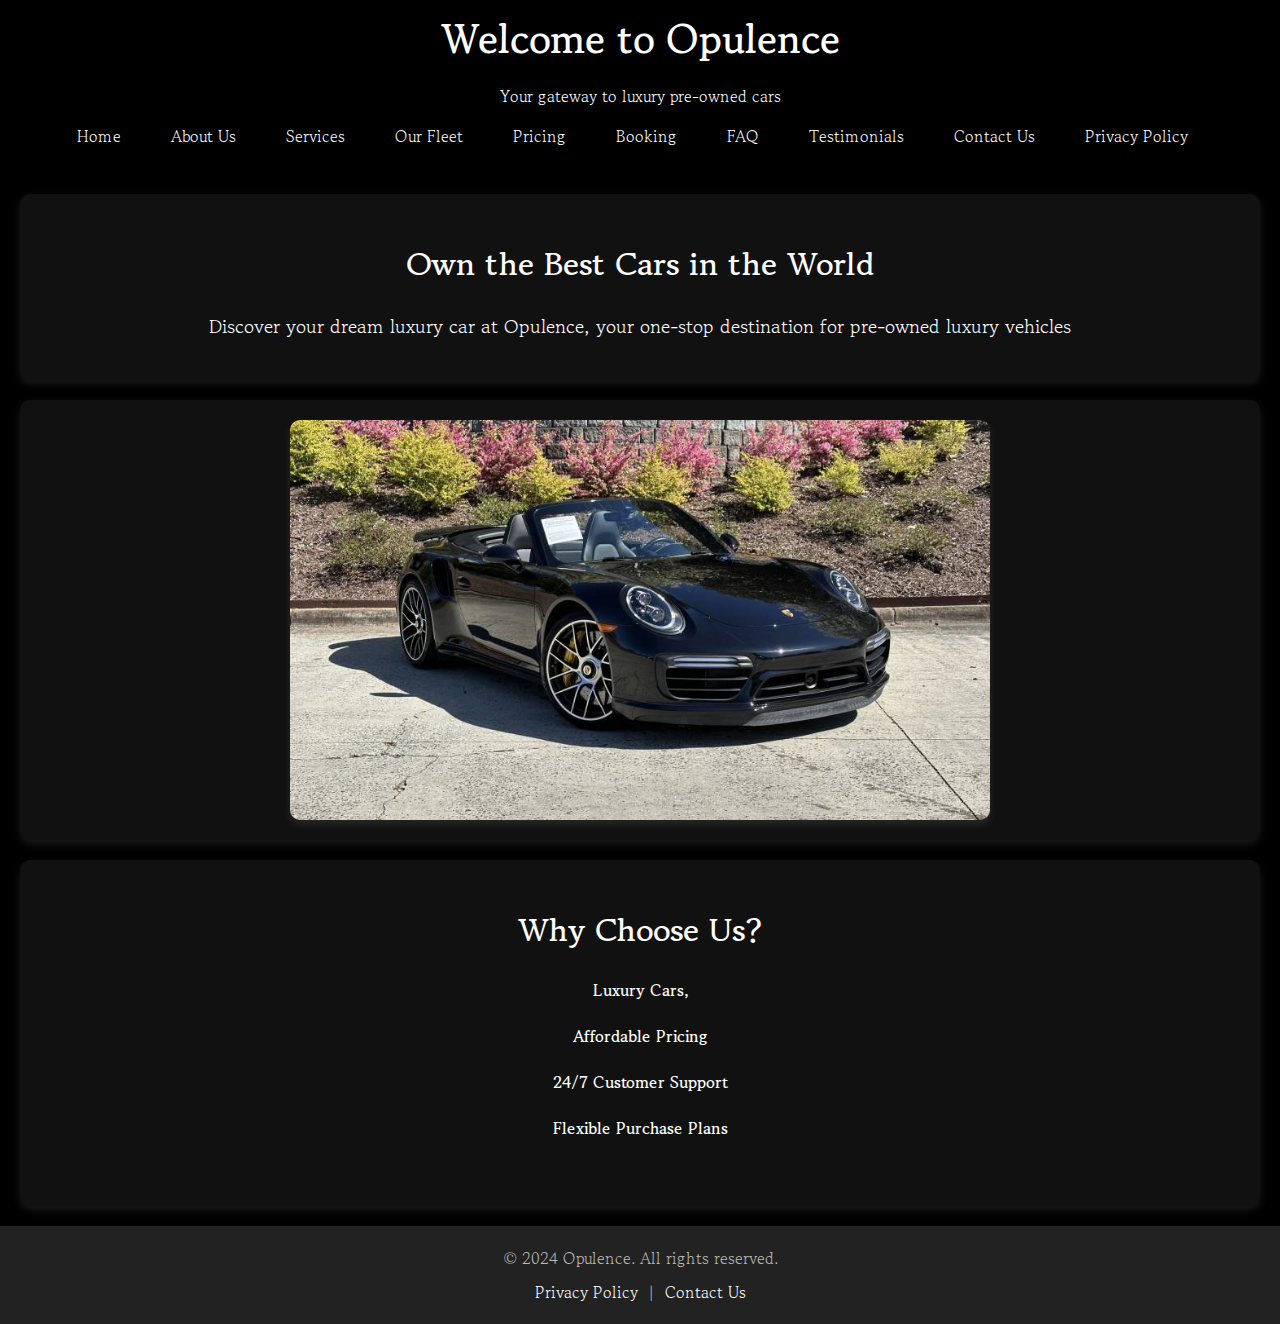
<file: index.html>
<!DOCTYPE html>
<html lang="en">
<head>
    <title>Opulence - Luxury Pre-owned Cars</title>
    <link rel="stylesheet" href="styles.css">
    <link rel="preconnect" href="https://fonts.googleapis.com">
    <link rel="preconnect" href="https://fonts.gstatic.com" crossorigin>
    <link href="https://fonts.googleapis.com/css2?family=Gowun+Batang:wght@400;700&display=swap" rel="stylesheet">
</head>
<body>
    <header>
        <h1>Welcome to Opulence</h1>
        <p>Your gateway to luxury pre-owned cars</p>
        <nav>
            <ul>
                <li><a href="index.html">Home</a></li>
                <li><a href="about.html">About Us</a></li>
                <li><a href="services.html">Services</a></li>
                <li><a href="fleet.html">Our Fleet</a></li>
                <li><a href="pricing.html">Pricing</a></li>
                <li><a href="booking.html">Booking</a></li>
                <li><a href="faq.html">FAQ</a></li>
                <li><a href="testimonials.html">Testimonials</a></li>
                <li><a href="contact.html">Contact Us</a></li>
                <li><a href="privacy.html">Privacy Policy</a></li>
            </ul>
        </nav>
    </header>

    <section>
        <h2>Own the Best Cars in the World</h2>
        <p>Discover your dream luxury car at Opulence, your one-stop destination for pre-owned luxury vehicles</p>
    </section>

    <section>
        <img src="porsche.jpeg" alt="Luxury Porsche Car" width="700" height="400">
    </section>
    
    <section>
        <h2>Why Choose Us?</h2>
    <center>
        <h5>
        <p>
            Luxury Cars,<br><br>
            Affordable Pricing<br><br>
            24/7 Customer Support<br><br>
            Flexible Purchase Plans<br><br>
        <p>
        </h5>
    </center>
    </section>

    <footer>
        <p>&copy; 2024 Opulence. All rights reserved.</p>
        <nav>
            <a href="privacy.html">Privacy Policy</a> |
            <a href="contact.html">Contact Us</a>
        </nav>
    </footer>
</body>
</html>
</file>
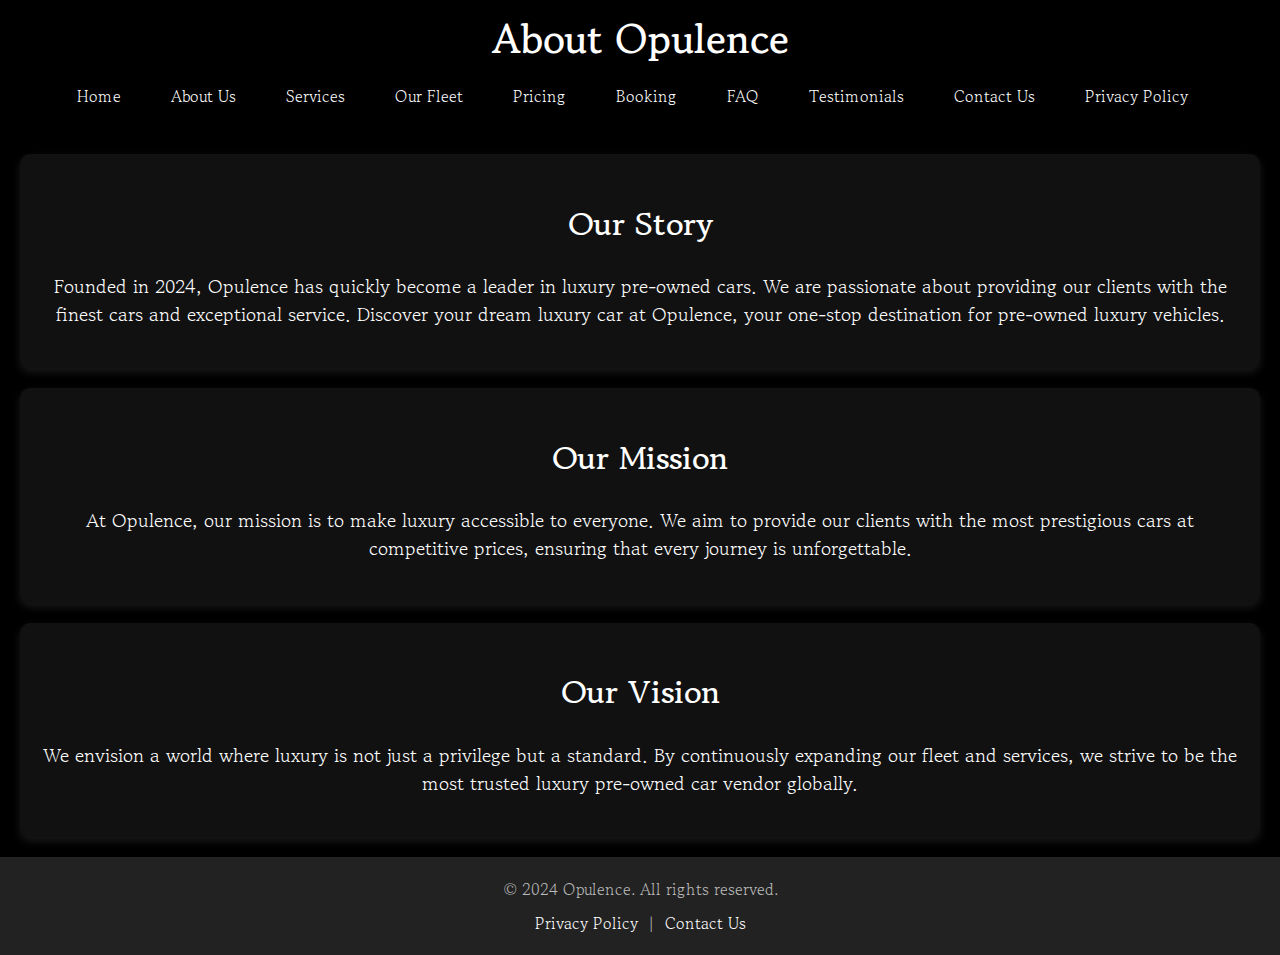
<file: about.html>
<!DOCTYPE html>
<html lang="en">
<head>
    <title>About Us - Opulence</title>
    <link rel="stylesheet" href="styles.css">
    <link rel="preconnect" href="https://fonts.googleapis.com">
    <link rel="preconnect" href="https://fonts.gstatic.com" crossorigin>
    <link href="https://fonts.googleapis.com/css2?family=Gowun+Batang:wght@400;700&display=swap" rel="stylesheet">
</head>
<body>
    <header>
        <h1>About Opulence</h1>
        <nav>
            <ul>
                <li><a href="index.html">Home</a></li>
                <li><a href="about.html">About Us</a></li>
                <li><a href="services.html">Services</a></li>
                <li><a href="fleet.html">Our Fleet</a></li>
                <li><a href="pricing.html">Pricing</a></li>
                <li><a href="booking.html">Booking</a></li>
                <li><a href="faq.html">FAQ</a></li>
                <li><a href="testimonials.html">Testimonials</a></li>
                <li><a href="contact.html">Contact Us</a></li>
                <li><a href="privacy.html">Privacy Policy</a></li>
            </ul>
        </nav>
    </header>

    <section>
        <h2>Our Story</h2>
        <p>Founded in 2024, Opulence has quickly become a leader in luxury pre-owned cars. We are passionate about providing our clients with the finest cars and exceptional service. Discover your dream luxury car at Opulence, your one-stop destination for pre-owned luxury vehicles.</p>
    </section>

    <section>
        <h2>Our Mission</h2>
        <p>At Opulence, our mission is to make luxury accessible to everyone. We aim to provide our clients with the most prestigious cars at competitive prices, ensuring that every journey is unforgettable.</p>
    </section>

    <section>
        <h2>Our Vision</h2>
        <p>We envision a world where luxury is not just a privilege but a standard. By continuously expanding our fleet and services, we strive to be the most trusted luxury pre-owned car vendor globally.</p>
    </section>

    <footer>
        <p>&copy; 2024 Opulence. All rights reserved.</p>
        <nav>
            <a href="privacy.html">Privacy Policy</a> |
            <a href="contact.html">Contact Us</a>
        </nav>
    </footer>
</body>
</html>
</file>
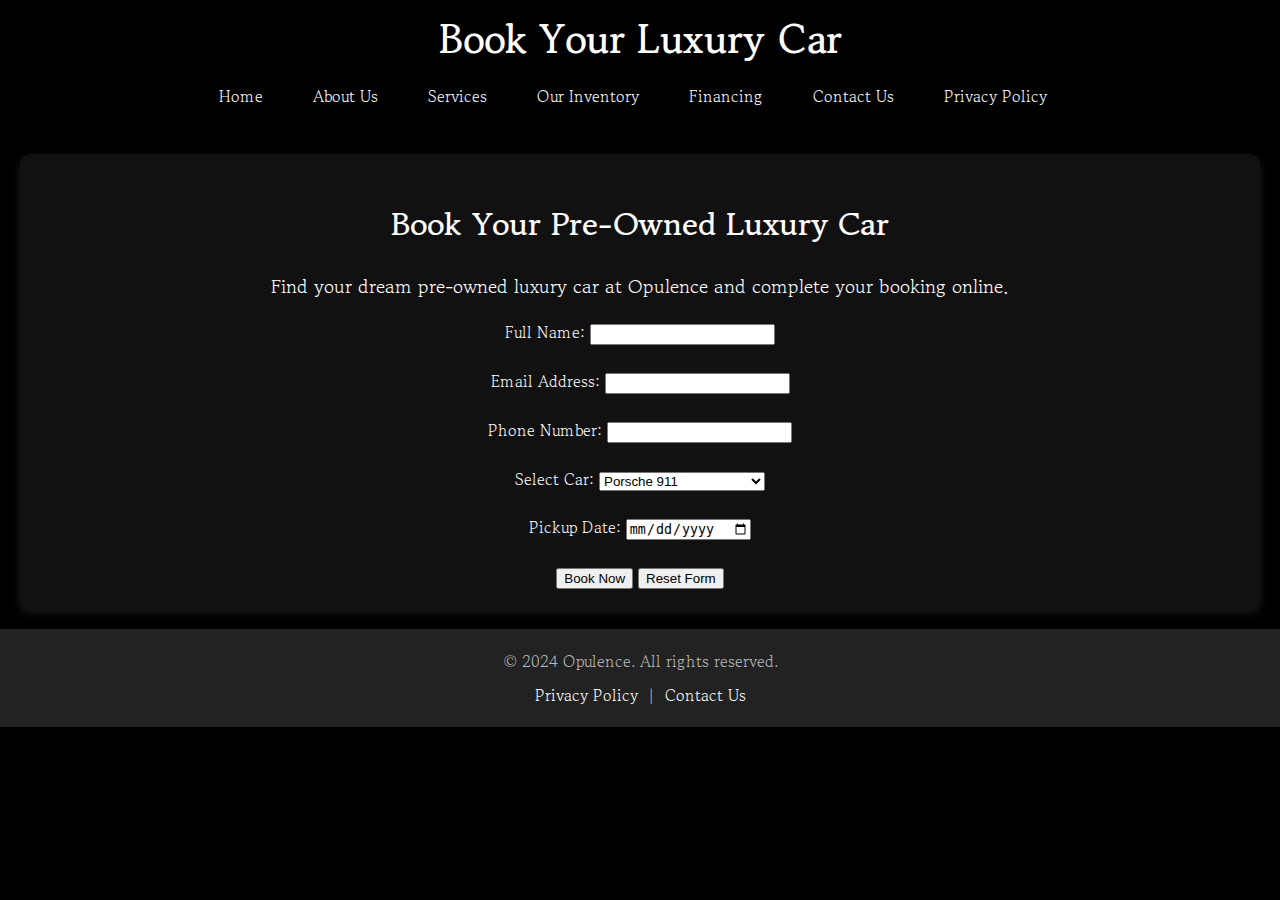
<file: booking.html>
<!DOCTYPE html>
<html lang="en">
<head>
    <title>Booking - Opulence</title>
    <link rel="stylesheet" href="styles.css">
    <link rel="preconnect" href="https://fonts.googleapis.com">
    <link rel="preconnect" href="https://fonts.gstatic.com" crossorigin>
    <link href="https://fonts.googleapis.com/css2?family=Gowun+Batang:wght@400;700&display=swap" rel="stylesheet">
</head>
<body>
    <header>
        <h1>Book Your Luxury Car</h1>
        <nav>
            <ul>
                <li><a href="index.html">Home</a></li>
                <li><a href="about.html">About Us</a></li>
                <li><a href="services.html">Services</a></li>
                <li><a href="inventory.html">Our Inventory</a></li>
                <li><a href="financing.html">Financing</a></li>
                <li><a href="contact.html">Contact Us</a></li>
                <li><a href="privacy.html">Privacy Policy</a></li>
            </ul>
        </nav>
    </header>

    <section>
        <h2>Book Your Pre-Owned Luxury Car</h2>
        <p>Find your dream pre-owned luxury car at Opulence and complete your booking online.</p>
        <form action="/submit_booking" method="post">
            <label for="name">Full Name:</label>
            <input type="text" id="name" name="name" required><br><br>

            <label for="email">Email Address:</label>
            <input type="email" id="email" name="email" required><br><br>

            <label for="phone">Phone Number:</label>
            <input type="tel" id="phone" name="phone" required><br><br>

            <label for="car">Select Car:</label>
            <select id="car" name="car">
                <option value="Porsche 911">Porsche 911</option>
                <option value="Mercedes-Benz S-Class">Mercedes-Benz S-Class</option>
                <option value="Range Rover">Range Rover</option>
                <option value="Ferrari F8">Ferrari F8</option>
                </select><br><br>

            <label for="start-date">Pickup Date:</label>
            <input type="date" id="start-date" name="start-date" required><br><br>

            <input type="submit" value="Book Now">
            <input type="reset" value="Reset Form">
        </form>
    </section>

    <footer>
        <p>&copy; 2024 Opulence. All rights reserved.</p>
        <nav>
            <a href="privacy.html">Privacy Policy</a> |
            <a href="contact.html">Contact Us</a>
        </nav>
    </footer>
</body>
</html>
</file>
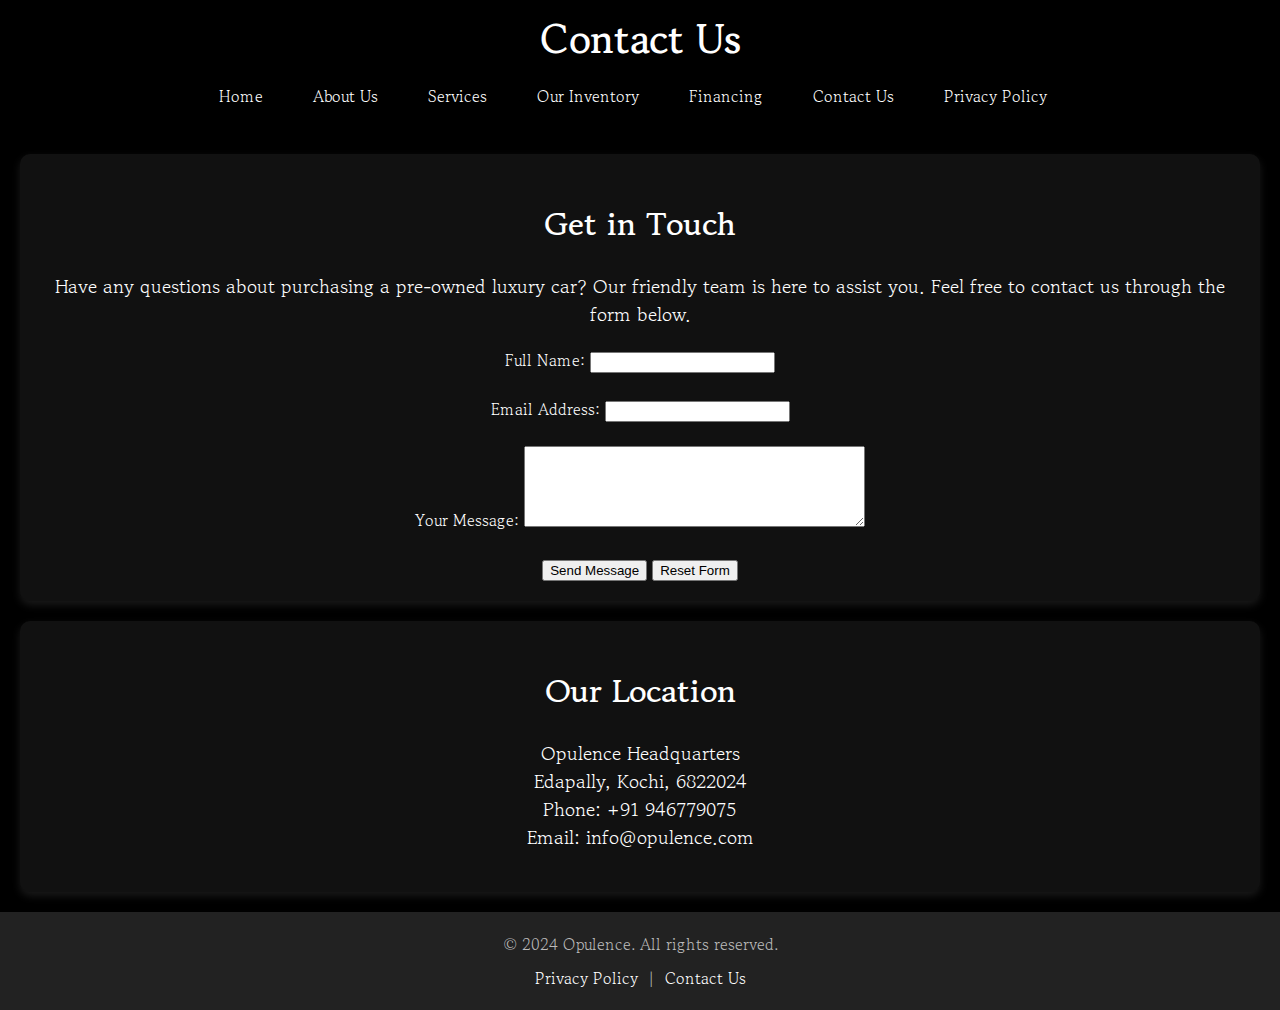
<file: contact.html>
<!DOCTYPE html>
<html lang="en">
<head>
    <title>Contact Us - Opulence</title>
    <link rel="stylesheet" href="styles.css">
    <link rel="preconnect" href="https://fonts.googleapis.com">
    <link rel="preconnect" href="https://fonts.gstatic.com" crossorigin>
    <link href="https://fonts.googleapis.com/css2?family=Gowun+Batang:wght@400;700&display=swap" rel="stylesheet">
</head>
<body>
    <header>
        <h1>Contact Us</h1>
        <nav>
            <ul>
                <li><a href="index.html">Home</a></li>
                <li><a href="about.html">About Us</a></li>
                <li><a href="services.html">Services</a></li>
                <li><a href="inventory.html">Our Inventory</a></li>
                <li><a href="financing.html">Financing</a></li>
                <li><a href="contact.html">Contact Us</a></li>
                <li><a href="privacy.html">Privacy Policy</a></li>
            </ul>
        </nav>
    </header>

    <section>
        <h2>Get in Touch</h2>
        <p>Have any questions about purchasing a pre-owned luxury car? Our friendly team is here to assist you. Feel free to contact us through the form below.</p>

        <form action="/submit_contact" method="post">
            <label for="name">Full Name:</label>
            <input type="text" id="name" name="name" required><br><br>

            <label for="email">Email Address:</label>
            <input type="email" id="email" name="email" required><br><br>

            <label for="message">Your Message:</label>
            <textarea id="message" name="message" rows="5" cols="40" required></textarea><br><br>

            <input type="submit" value="Send Message">
            <input type="reset" value="Reset Form">
        </form>
    </section>

    <section>
        <h2>Our Location</h2>
        <p>Opulence Headquarters<br>
           Edapally, Kochi, 6822024<br>
           Phone: +91 946779075<br>
           Email: info@opulence.com</p>
    </section>

    <footer>
        <p>&copy; 2024 Opulence. All rights reserved.</p>
        <nav>
            <a href="privacy.html">Privacy Policy</a> |
            <a href="contact.html">Contact Us</a>
        </nav>
    </footer>
</body>
</html>
</file>
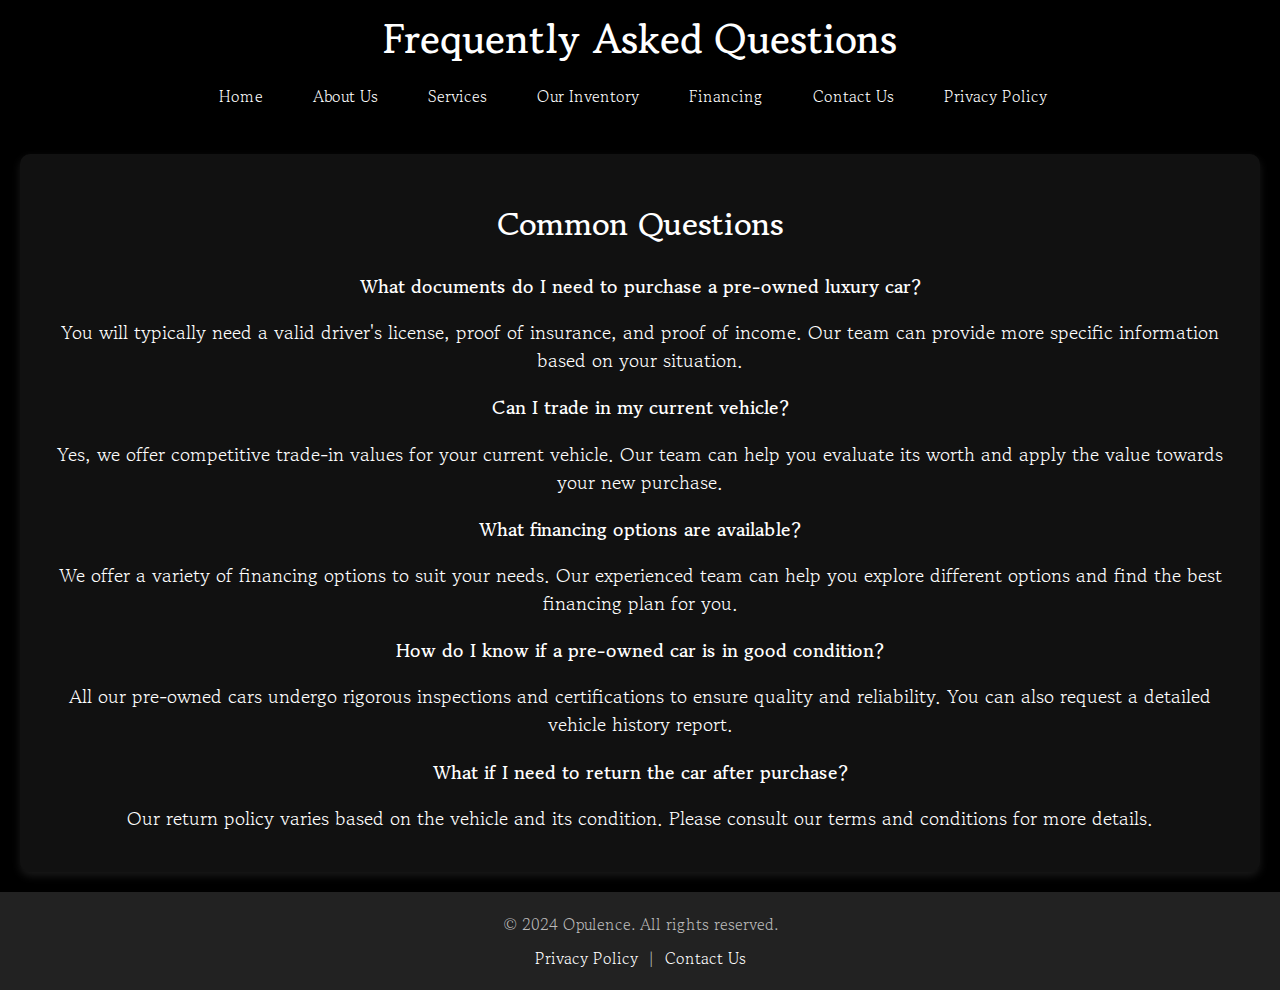
<file: faq.html>
<!DOCTYPE html>
<html lang="en">
<head>
    <title>FAQ - Opulence</title>
    <link rel="stylesheet" href="styles.css">
    <link rel="preconnect" href="https://fonts.googleapis.com">
    <link rel="preconnect" href="https://fonts.gstatic.com" crossorigin>
    <link href="https://fonts.googleapis.com/css2?family=Gowun+Batang:wght@400;700&display=swap" rel="stylesheet">
</head>
<body>
    <header>
        <h1>Frequently Asked Questions</h1>
        <nav>
            <ul>
                <li><a href="index.html">Home</a></li>
                <li><a href="about.html">About Us</a></li>
                <li><a href="services.html">Services</a></li>
                <li><a href="inventory.html">Our Inventory</a></li>
                <li><a href="financing.html">Financing</a></li>
                <li><a href="contact.html">Contact Us</a></li>
                <li><a href="privacy.html">Privacy Policy</a></li>
            </ul>
        </nav>
    </header>

    <section>
        <h2>Common Questions</h2>
        <h3>What documents do I need to purchase a pre-owned luxury car?</h3>
        <p>You will typically need a valid driver's license, proof of insurance, and proof of income. Our team can provide more specific information based on your situation.</p>

        <h3>Can I trade in my current vehicle?</h3>
        <p>Yes, we offer competitive trade-in values for your current vehicle. Our team can help you evaluate its worth and apply the value towards your new purchase.</p>

        <h3>What financing options are available?</h3>
        <p>We offer a variety of financing options to suit your needs. Our experienced team can help you explore different options and find the best financing plan for you.</p>

        <h3>How do I know if a pre-owned car is in good condition?</h3>
        <p>All our pre-owned cars undergo rigorous inspections and certifications to ensure quality and reliability. You can also request a detailed vehicle history report.</p>

        <h3>What if I need to return the car after purchase?</h3>
        <p>Our return policy varies based on the vehicle and its condition. Please consult our terms and conditions for more details.</p>
    </section>

    <footer>
        <p>&copy; 2024 Opulence. All rights reserved.</p>
        <nav>
            <a href="privacy.html">Privacy Policy</a> |
            <a href="contact.html">Contact Us</a>
        </nav>
    </footer>
</body>
</html>
</file>
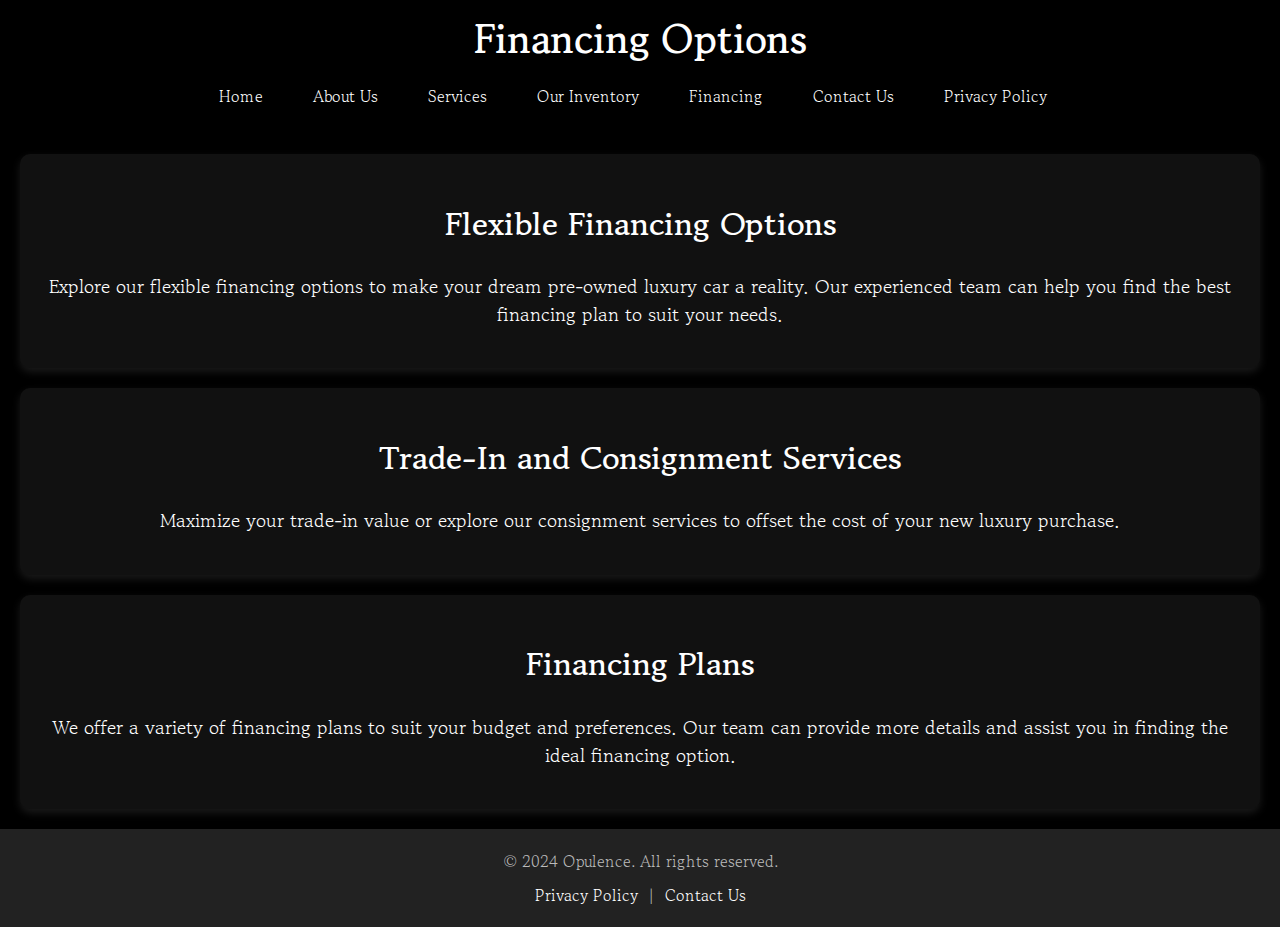
<file: financing.html>
<!DOCTYPE html>
<html lang="en">
<head>
    <title>Financing - Opulence</title>
    <link rel="stylesheet" href="styles.css">
    <link rel="preconnect" href="https://fonts.googleapis.com">
    <link rel="preconnect" href="https://fonts.gstatic.com" crossorigin>
    <link href="https://fonts.googleapis.com/css2?family=Gowun+Batang:wght@400;700&display=swap" rel="stylesheet">
</head>
<body>
    <header>
        <h1>Financing Options</h1>
        <nav>
            <ul>
                <li><a href="index.html">Home</a></li>
                <li><a href="about.html">About Us</a></li>
                <li><a href="services.html">Services</a></li>
                <li><a href="inventory.html">Our Inventory</a></li>
                <li><a href="financing.html">Financing</a></li>
                <li><a href="contact.html">Contact Us</a></li>
                <li><a href="privacy.html">Privacy Policy</a></li>
            </ul>
        </nav>
    </header>

    <section>
        <h2>Flexible Financing Options</h2>
        <p>Explore our flexible financing options to make your dream pre-owned luxury car a reality. Our experienced team can help you find the best financing plan to suit your needs.</p>
    </section>

    <section>
        <h2>Trade-In and Consignment Services</h2>
        <p>Maximize your trade-in value or explore our consignment services to offset the cost of your new luxury purchase.</p>
    </section>

    <section>
        <h2>Financing Plans</h2>
        <p>We offer a variety of financing plans to suit your budget and preferences. Our team can provide more details and assist you in finding the ideal financing option.</p>
    </section>

    <footer>
        <p>&copy; 2024 Opulence. All rights reserved.</p>
        <nav>
            <a href="privacy.html">Privacy Policy</a> |
            <a href="contact.html">Contact Us</a>
        </nav>
    </footer>
</body>
</html>
</file>
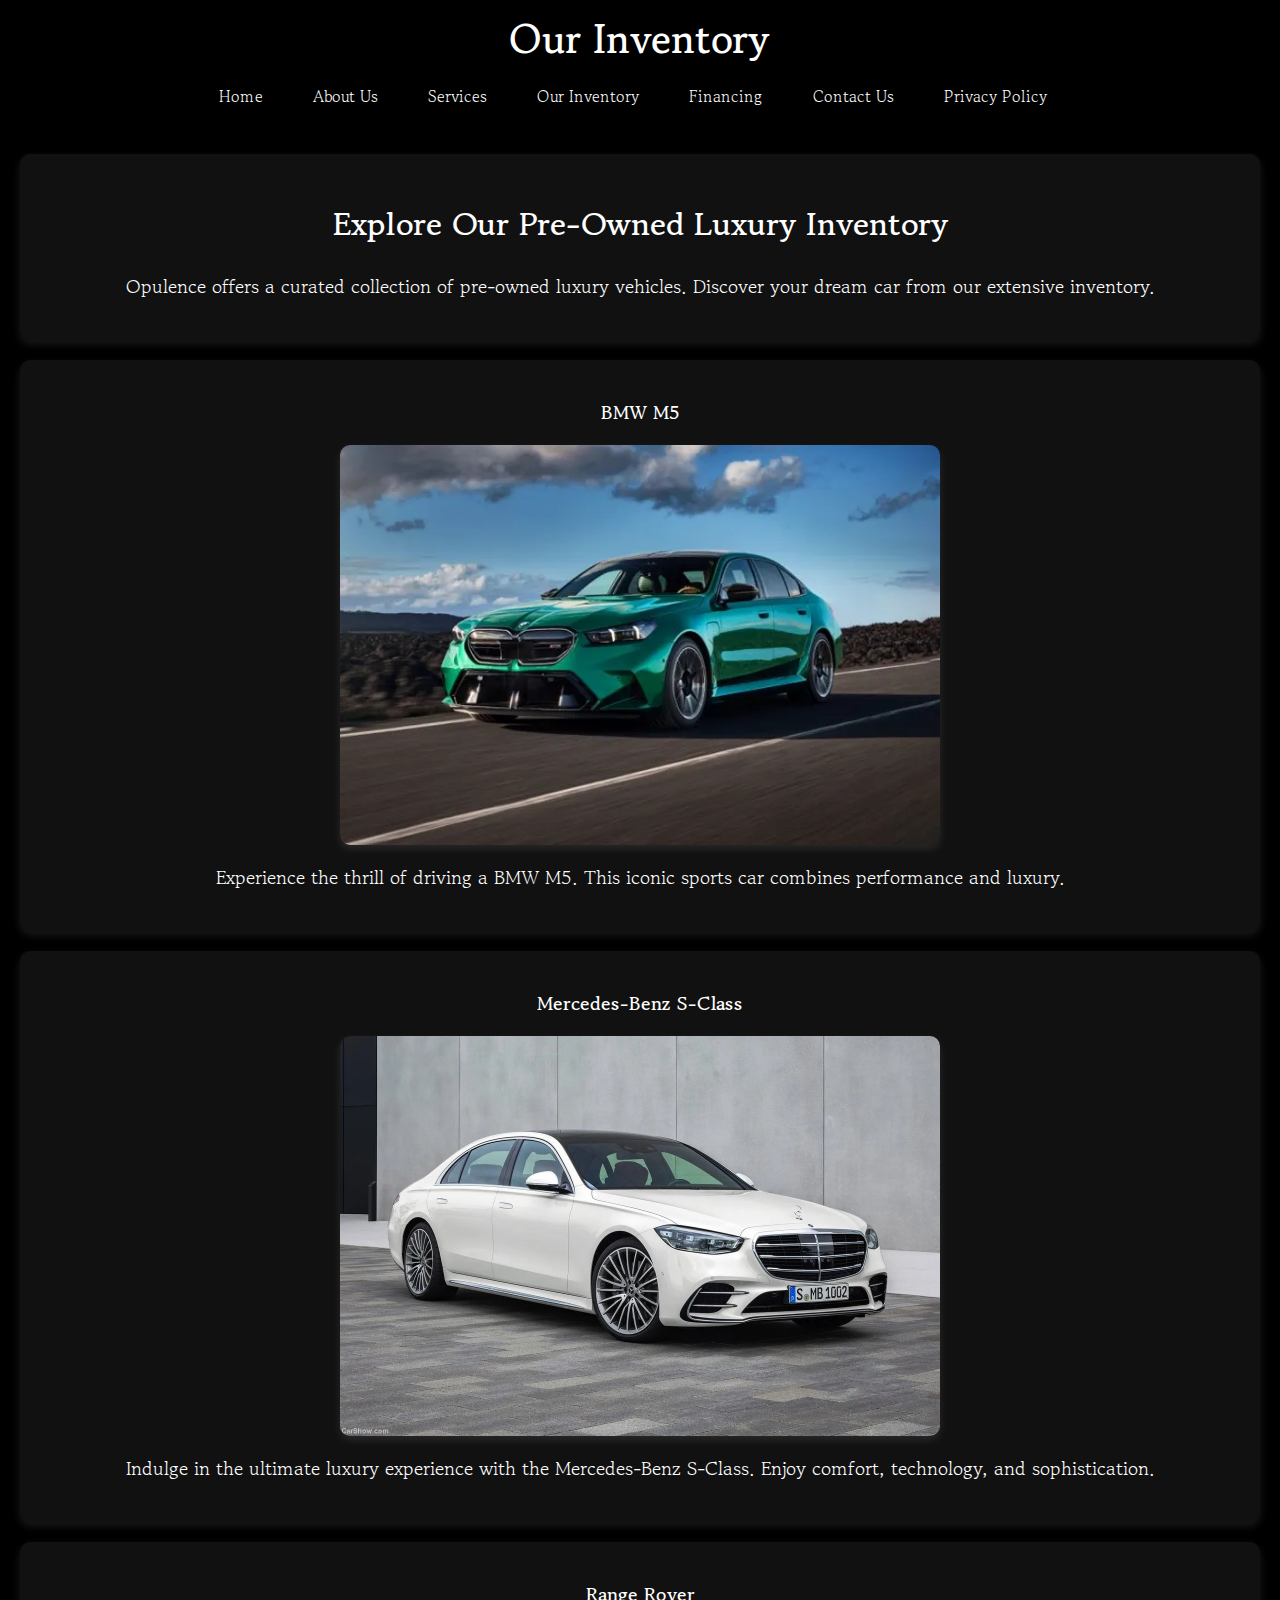
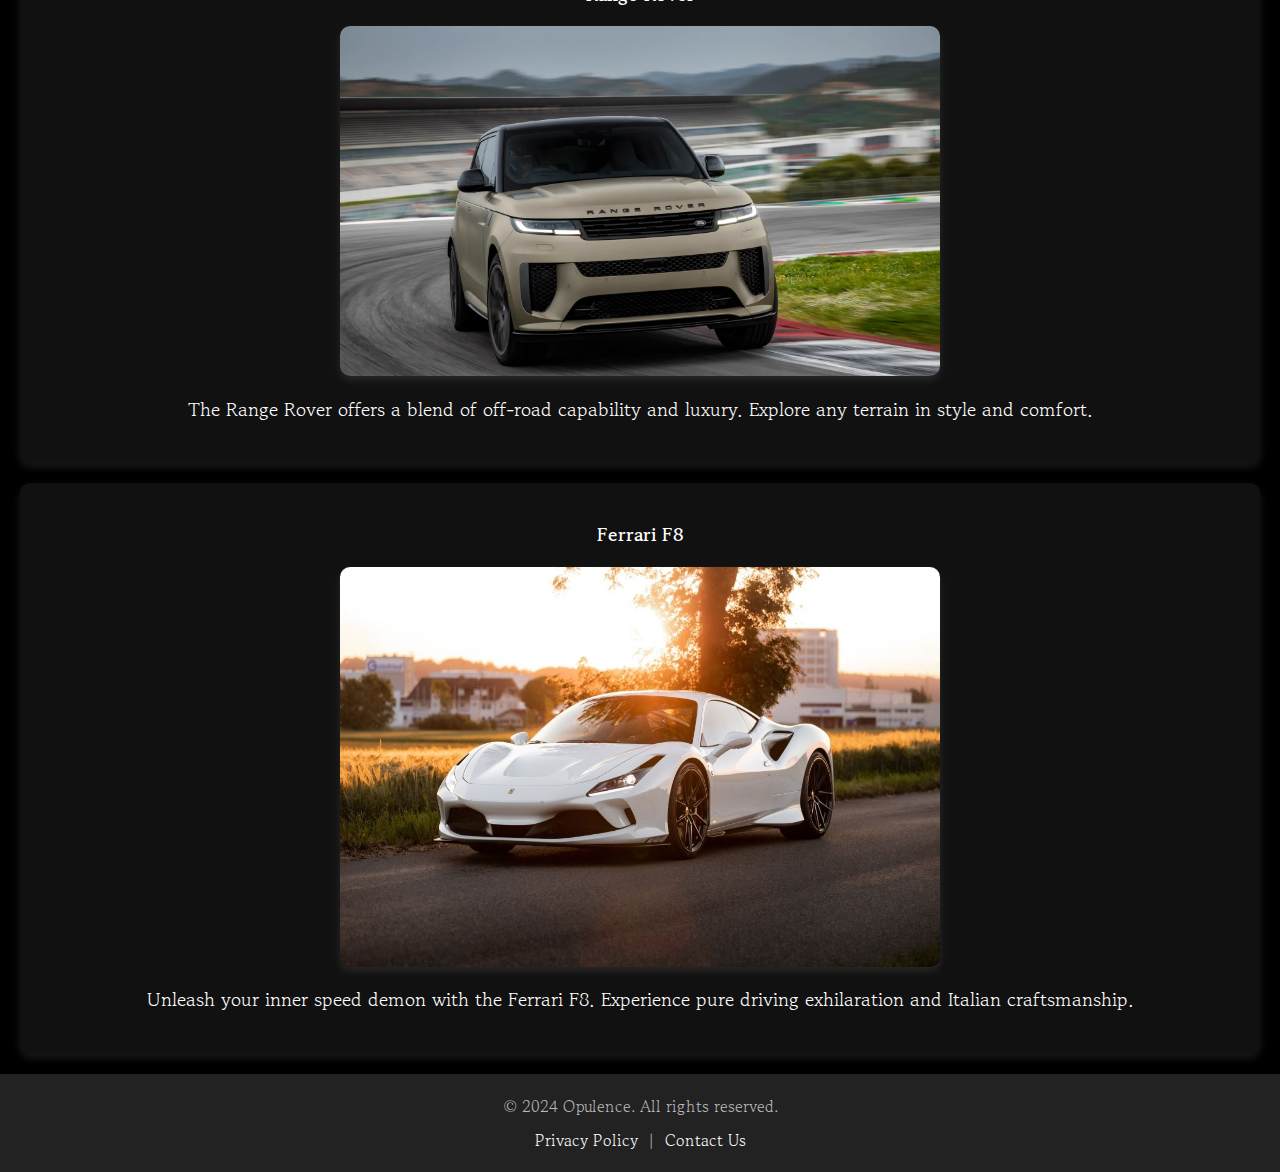
<file: fleet.html>
<!DOCTYPE html>
<html lang="en">
<head>
    <title>Our Inventory - Opulence</title>
    <link rel="stylesheet" href="styles.css">
    <link rel="preconnect" href="https://fonts.googleapis.com">
    <link rel="preconnect" href="https://fonts.gstatic.com" crossorigin>
    <link href="https://fonts.googleapis.com/css2?family=Gowun+Batang:wght@400;700&display=swap" rel="stylesheet">
</head>
<body>
    <header>
        <h1>Our Inventory</h1>
        <nav>
            <ul>
                <li><a href="index.html">Home</a></li>
                <li><a href="about.html">About Us</a></li>
                <li><a href="services.html">Services</a></li>
                <li><a href="inventory.html">Our Inventory</a></li>
                <li><a href="financing.html">Financing</a></li>
                <li><a href="contact.html">Contact Us</a></li>
                <li><a href="privacy.html">Privacy Policy</a></li>
            </ul>
        </nav>
    </header>

    <section>
        <h2>Explore Our Pre-Owned Luxury Inventory</h2>
        <p>Opulence offers a curated collection of pre-owned luxury vehicles. Discover your dream car from our extensive inventory.</p>
    </section>

    <section>
        <h3>BMW M5</h3>
        <img src="m5.webp" alt="Porsche 911" width="600" height="400">
        <p>Experience the thrill of driving a BMW M5. This iconic sports car combines performance and luxury.</p>
    </section>

    <section>
        <h3>Mercedes-Benz S-Class</h3>
        <img src="sclass.webp" alt="Mercedes-Benz S-Class" width="600" height="400">
        <p>Indulge in the ultimate luxury experience with the Mercedes-Benz S-Class. Enjoy comfort, technology, and sophistication.</p>
    </section>

    <section>
        <h3>Range Rover</h3>
        <img src="range.webp" alt="Range Rover" width="600" height="350">
        <p>The Range Rover offers a blend of off-road capability and luxury. Explore any terrain in style and comfort.</p>
    </section>

    <section>
        <h3>Ferrari F8</h3>
        <img src="f8.jfif" alt="Ferrari F8" width="600" height="400">
        <p>Unleash your inner speed demon with the Ferrari F8. Experience pure driving exhilaration and Italian craftsmanship.</p>
    </section>

    <footer>
        <p>&copy; 2024 Opulence. All rights reserved.</p>
        <nav>
            <a href="privacy.html">Privacy Policy</a> |
            <a href="contact.html">Contact Us</a>
        </nav>
    </footer>
</body>
</html>
</file>
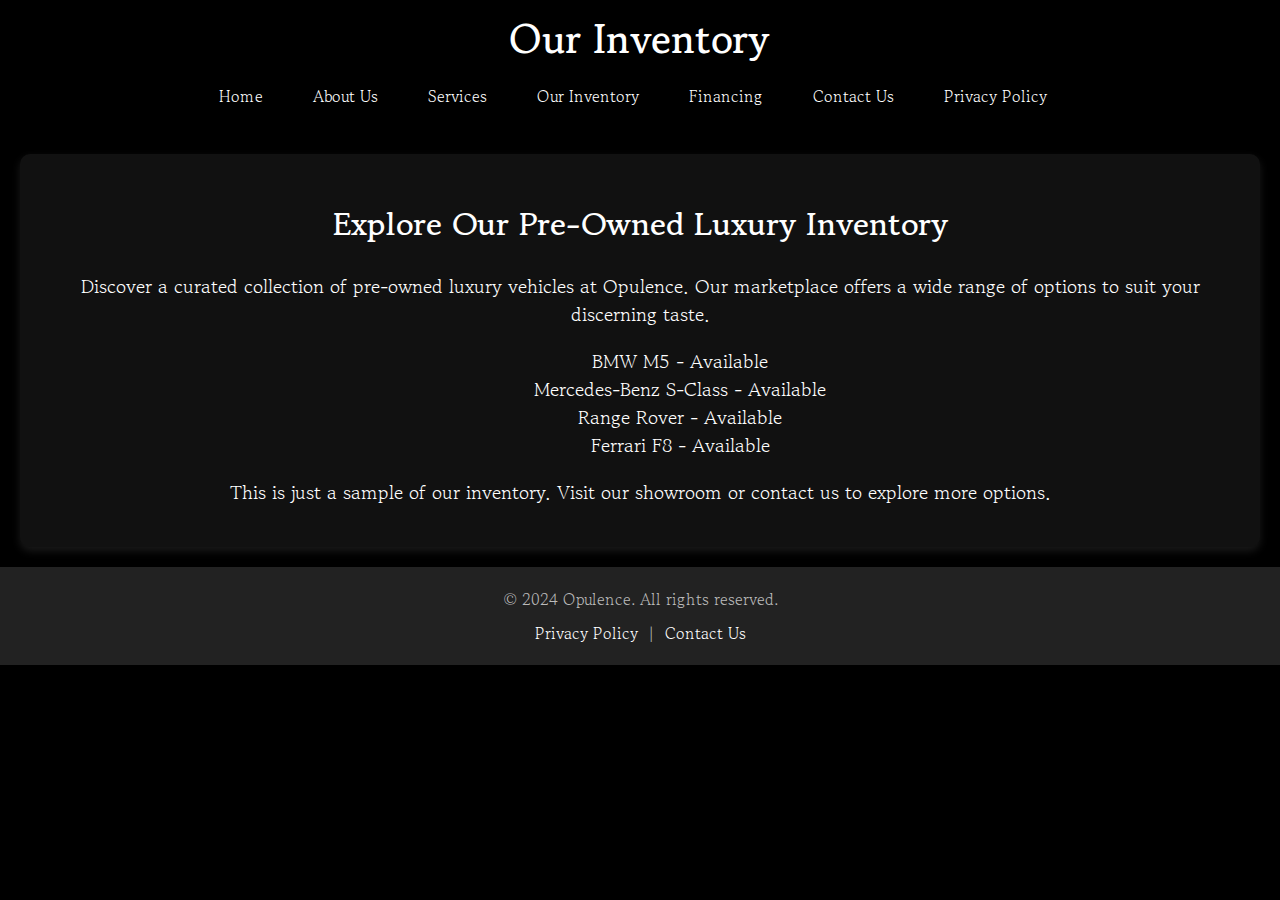
<file: inventory.html>
<!DOCTYPE html>
<html lang="en">
<head>
    <title>Our Inventory - Opulence</title>
    <link rel="stylesheet" href="styles.css">
    <link rel="preconnect" href="https://fonts.googleapis.com">
    <link rel="preconnect" href="https://fonts.gstatic.com" crossorigin>
    <link href="https://fonts.googleapis.com/css2?family=Gowun+Batang:wght@400;700&display=swap" rel="stylesheet">
</head>
<body>
    <header>
        <h1>Our Inventory</h1>
        <nav>
            <ul>
                <li><a href="index.html">Home</a></li>
                <li><a href="about.html">About Us</a></li>
                <li><a href="services.html">Services</a></li>
                <li><a href="inventory.html">Our Inventory</a></li>
                <li><a href="financing.html">Financing</a></li>
                <li><a href="contact.html">Contact Us</a></li>
                <li><a href="privacy.html">Privacy Policy</a></li>
            </ul>
        </nav>
    </header>

    <section>
        <h2>Explore Our Pre-Owned Luxury Inventory</h2>
        <p>Discover a curated collection of pre-owned luxury vehicles at Opulence. Our marketplace offers a wide range of options to suit your discerning taste.</p>

        <ul>
            <ol>BMW M5 - Available</ol>
            <ol>Mercedes-Benz S-Class - Available</ol>
            <ol>Range Rover - Available</ol>
            <ol>Ferrari F8 - Available</ol>
        </ul>

        <p>This is just a sample of our inventory. Visit our showroom or contact us to explore more options.</p>
    </section>

    <footer>
        <p>&copy; 2024 Opulence. All rights reserved.</p>
        <nav>
            <a href="privacy.html">Privacy Policy</a> |
            <a href="contact.html">Contact Us</a>
        </nav>
    </footer>
</body>
</html>
</file>
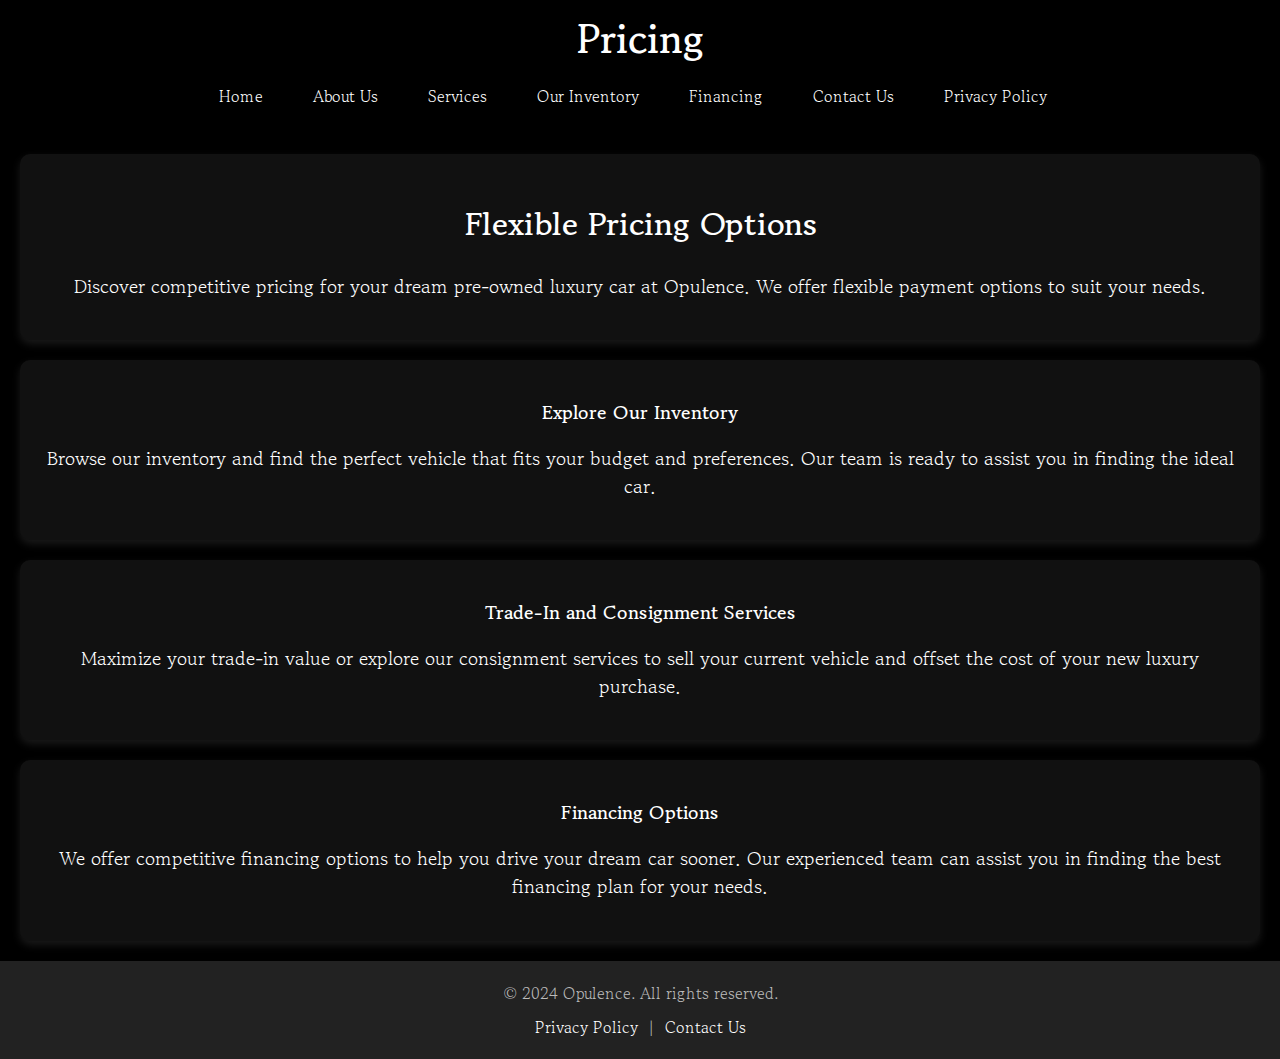
<file: pricing.html>
<!DOCTYPE html>
<html lang="en">
<head>
    <title>Pricing - Opulence</title>
    <link rel="stylesheet" href="styles.css">
    <link rel="preconnect" href="https://fonts.googleapis.com">
    <link rel="preconnect" href="https://fonts.gstatic.com" crossorigin>
    <link href="https://fonts.googleapis.com/css2?family=Gowun+Batang:wght@400;700&display=swap" rel="stylesheet">
</head>
<body>
    <header>
        <h1>Pricing</h1>
        <nav>
            <ul>
                <li><a href="index.html">Home</a></li>
                <li><a href="about.html">About Us</a></li>
                <li><a href="services.html">Services</a></li>
                <li><a href="inventory.html">Our Inventory</a></li>
                <li><a href="financing.html">Financing</a></li>
                <li><a href="contact.html">Contact Us</a></li>
                <li><a href="privacy.html">Privacy Policy</a></li>
            </ul>
        </nav>
    </header>

    <section>
        <h2>Flexible Pricing Options</h2>
        <p>Discover competitive pricing for your dream pre-owned luxury car at Opulence. We offer flexible payment options to suit your needs.</p>
    </section>

    <section>
        <h3>Explore Our Inventory</h3>
        <p>Browse our inventory and find the perfect vehicle that fits your budget and preferences. Our team is ready to assist you in finding the ideal car.</p>
    </section>

    <section>
        <h3>Trade-In and Consignment Services</h3>
        <p>Maximize your trade-in value or explore our consignment services to sell your current vehicle and offset the cost of your new luxury purchase.</p>
    </section>

    <section>
        <h3>Financing Options</h3>
        <p>We offer competitive financing options to help you drive your dream car sooner. Our experienced team can assist you in finding the best financing plan for your needs.</p>
    </section>

    <footer>
        <p>&copy; 2024 Opulence. All rights reserved.</p>
        <nav>
            <a href="privacy.html">Privacy Policy</a> |
            <a href="contact.html">Contact Us</a>
        </nav>
    </footer>
</body>
</html>
</file>
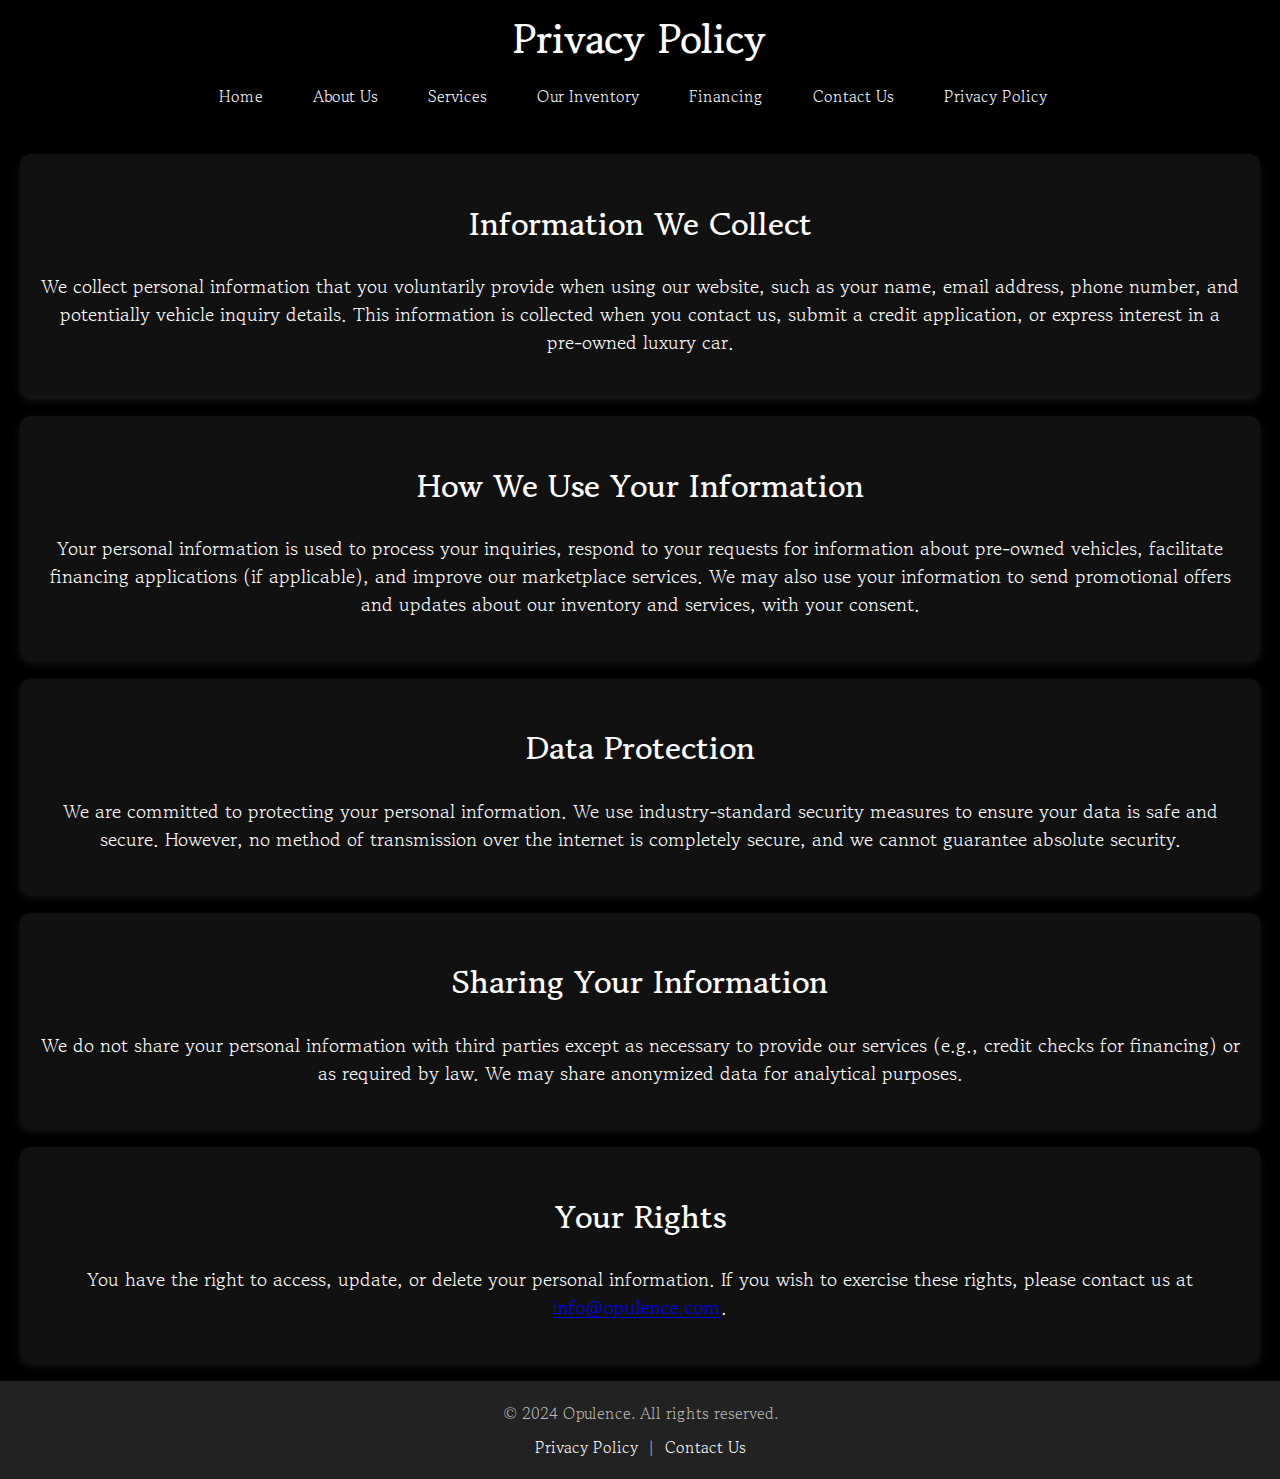
<file: privacy.html>
<!DOCTYPE html>
<html lang="en">
<head>
  <title>Privacy Policy - Opulence</title>
  <link rel="stylesheet" href="styles.css">
  <link rel="preconnect" href="https://fonts.googleapis.com">
  <link rel="preconnect" href="https://fonts.gstatic.com" crossorigin>
  <link href="https://fonts.googleapis.com/css2?family=Gowun+Batang:wght@400;700&display=swap" rel="stylesheet">
</head>
<body>
  <header>
    <h1>Privacy Policy</h1>
    <nav>
      <ul>
        <li><a href="index.html">Home</a></li>
        <li><a href="about.html">About Us</a></li>
        <li><a href="services.html">Services</a></li>
        <li><a href="inventory.html">Our Inventory</a></li>
        <li><a href="financing.html">Financing</a></li>
        <li><a href="contact.html">Contact Us</a></li>
        <li><a href="privacy.html">Privacy Policy</a></li>
      </ul>
    </nav>
  </header>

  <section>
    <h2>Information We Collect</h2>
    <p>We collect personal information that you voluntarily provide when using our website, such as your name, email address, phone number, and potentially vehicle inquiry details. This information is collected when you contact us, submit a credit application, or express interest in a pre-owned luxury car.</p>
  </section>

  <section>
    <h2>How We Use Your Information</h2>
    <p>Your personal information is used to process your inquiries, respond to your requests for information about pre-owned vehicles, facilitate financing applications (if applicable), and improve our marketplace services. We may also use your information to send promotional offers and updates about our inventory and services, with your consent.</p>
  </section>

  <section>
    <h2>Data Protection</h2>
    <p>We are committed to protecting your personal information. We use industry-standard security measures to ensure your data is safe and secure. However, no method of transmission over the internet is completely secure, and we cannot guarantee absolute security.</p>
  </section>

  <section>
    <h2>Sharing Your Information</h2>
    <p>We do not share your personal information with third parties except as necessary to provide our services (e.g., credit checks for financing) or as required by law. We may share anonymized data for analytical purposes.</p>
  </section>

  <section>
    <h2>Your Rights</h2>
    <p>You have the right to access, update, or delete your personal information. If you wish to exercise these rights, please contact us at <a href="mailto:info@opulence.com">info@opulence.com</a>.</p>
  </section>

  <footer>
    <p>&copy; 2024 Opulence. All rights reserved.</p>
    <nav>
      <a href="privacy.html">Privacy Policy</a> |
      <a href="contact.html">Contact Us</a>
    </nav>
  </footer>
</body>
</html>
</file>
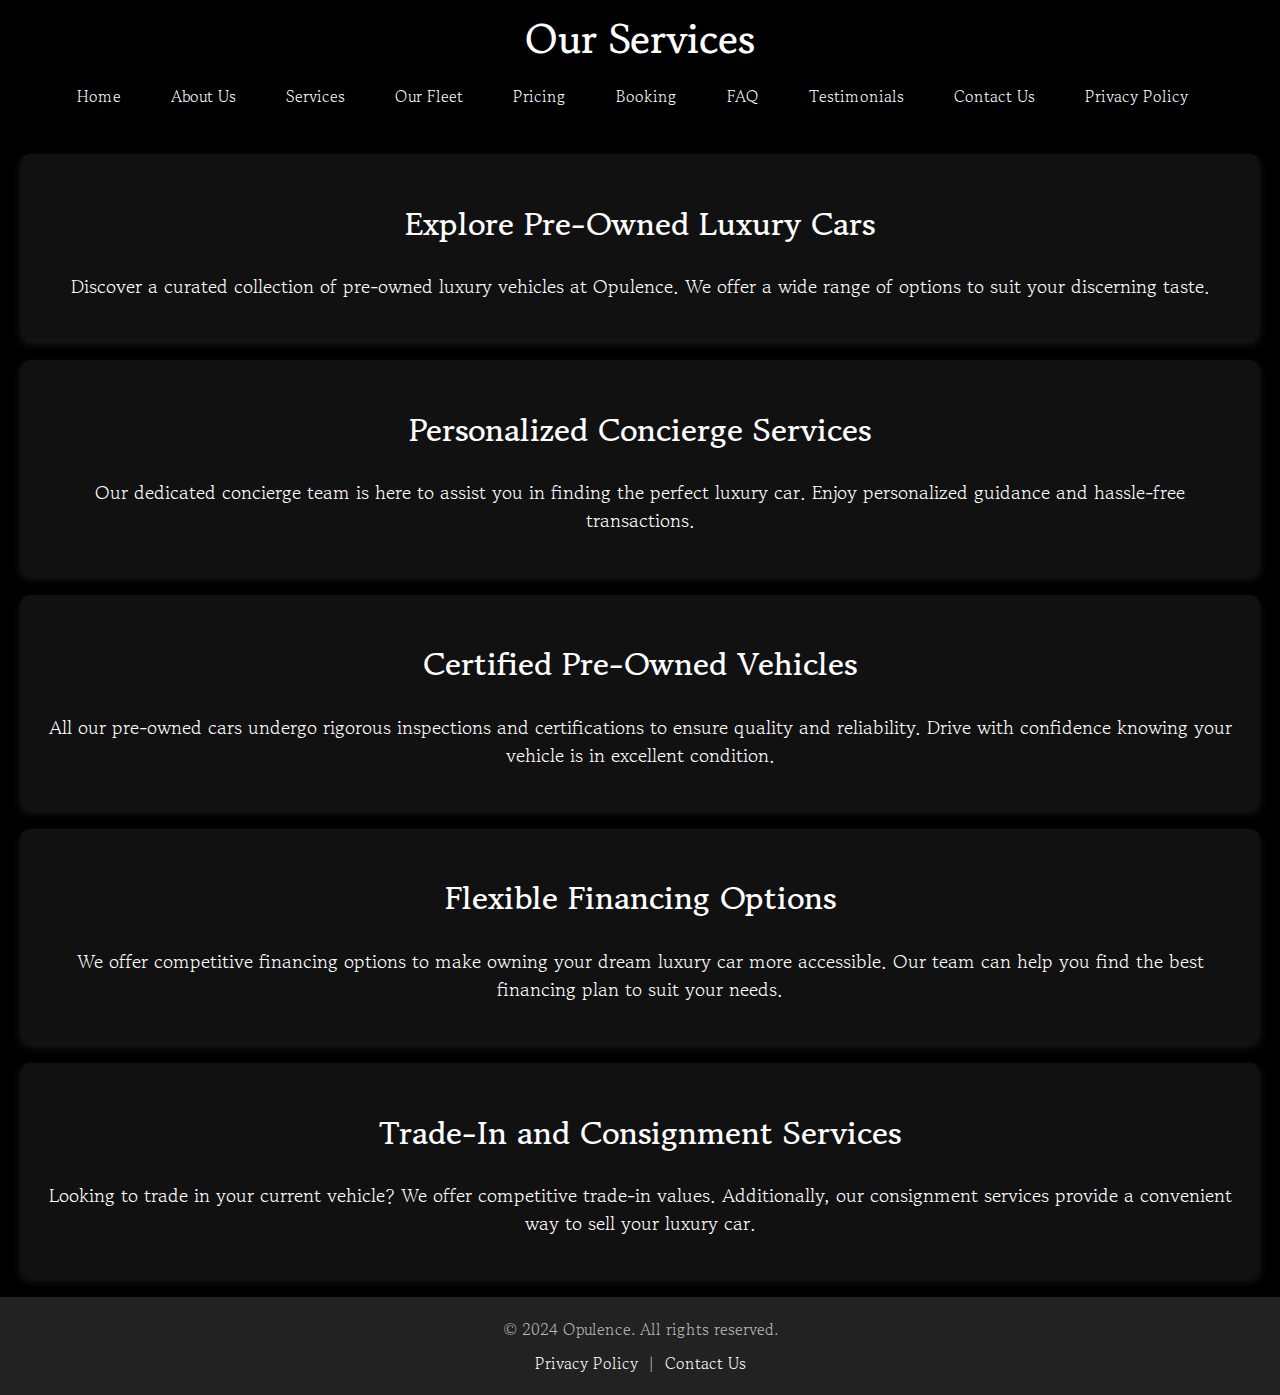
<file: services.html>
<!DOCTYPE html>
<html lang="en">
<head>
    <title>Our Services - Opulence</title>
    <link rel="stylesheet" href="styles.css">
    <link rel="preconnect" href="https://fonts.googleapis.com">
    <link rel="preconnect" href="https://fonts.gstatic.com" crossorigin>
    <link href="https://fonts.googleapis.com/css2?family=Gowun+Batang:wght@400;700&display=swap" rel="stylesheet">
</head>
<body>
    <header>
        <h1>Our Services</h1>
        <nav>
            <ul>
                <li><a href="index.html">Home</a></li>
                <li><a href="about.html">About Us</a></li>
                <li><a href="services.html">Services</a></li>
                <li><a href="fleet.html">Our Fleet</a></li>
                <li><a href="pricing.html">Pricing</a></li>
                <li><a href="booking.html">Booking</a></li>
                <li><a href="faq.html">FAQ</a></li>
                <li><a href="testimonials.html">Testimonials</a></li>
                <li><a href="contact.html">Contact Us</a></li>
                <li><a href="privacy.html">Privacy Policy</a></li>
            </ul>
        </nav>
    </header>

    <section>
        <h2>Explore Pre-Owned Luxury Cars</h2>
        <p>Discover a curated collection of pre-owned luxury vehicles at Opulence. We offer a wide range of options to suit your discerning taste.</p>
    </section>

    <section>
        <h2>Personalized Concierge Services</h2>
        <p>Our dedicated concierge team is here to assist you in finding the perfect luxury car. Enjoy personalized guidance and hassle-free transactions.</p>
    </section>

    <section>
        <h2>Certified Pre-Owned Vehicles</h2>
        <p>All our pre-owned cars undergo rigorous inspections and certifications to ensure quality and reliability. Drive with confidence knowing your vehicle is in excellent condition.</p>
    </section>

    <section>
        <h2>Flexible Financing Options</h2>
        <p>We offer competitive financing options to make owning your dream luxury car more accessible. Our team can help you find the best financing plan to suit your needs.</p>
    </section>

    <section>
        <h2>Trade-In and Consignment Services</h2>
        <p>Looking to trade in your current vehicle? We offer competitive trade-in values. Additionally, our consignment services provide a convenient way to sell your luxury car.</p>
    </section>

    <footer>
        <p>&copy; 2024 Opulence. All rights reserved.</p>
        <nav>
            <a href="privacy.html">Privacy Policy</a> |
            <a href="contact.html">Contact Us</a>
        </nav>
    </footer>

</body>
</html>
</file>
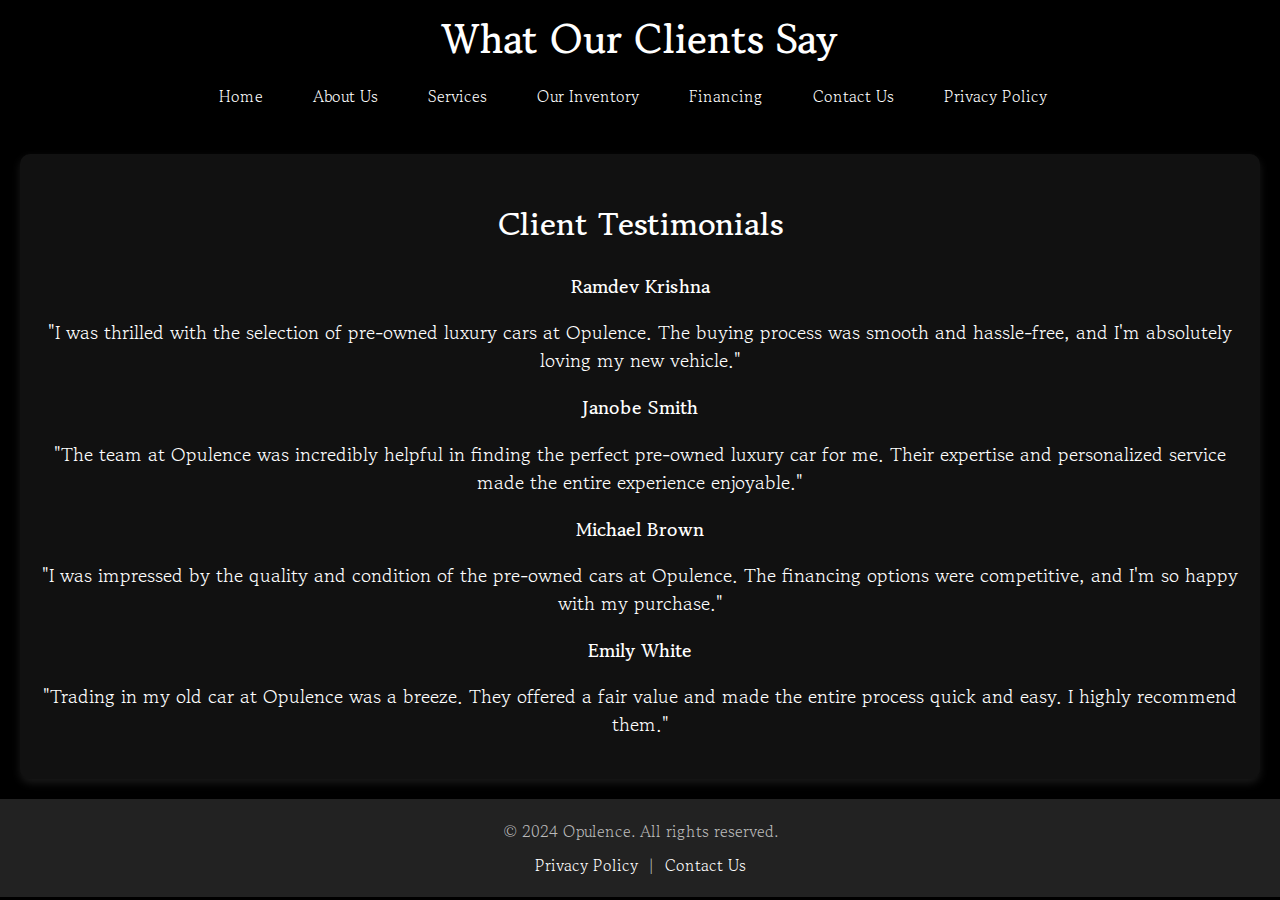
<file: testimonials.html>
<!DOCTYPE html>
<html lang="en">
<head>
    <title>Testimonials - Opulence</title>
    <link rel="stylesheet" href="styles.css">
    <link rel="preconnect" href="https://fonts.googleapis.com">
    <link rel="preconnect" href="https://fonts.gstatic.com" crossorigin>
    <link href="https://fonts.googleapis.com/css2?family=Gowun+Batang:wght@400;700&display=swap" rel="stylesheet">
</head>
<body>
    <header>
        <h1>What Our Clients Say</h1>
        <nav>
            <ul>
                <li><a href="index.html">Home</a></li>
                <li><a href="about.html">About Us</a></li>
                <li><a href="services.html">Services</a></li>
                <li><a href="inventory.html">Our Inventory</a></li>
                <li><a href="financing.html">Financing</a></li>
                <li><a href="contact.html">Contact Us</a></li>
                <li><a href="privacy.html">Privacy Policy</a></li>
            </ul>
        </nav>
    </header>

    <section>
        <h2>Client Testimonials</h2>
        <article>
            <h3>Ramdev Krishna</h3>
            <p>"I was thrilled with the selection of pre-owned luxury cars at Opulence. The buying process was smooth and hassle-free, and I'm absolutely loving my new vehicle."</p>
        </article>

        <article>
            <h3>Janobe Smith</h3>
            <p>"The team at Opulence was incredibly helpful in finding the perfect pre-owned luxury car for me. Their expertise and personalized service made the entire experience enjoyable."</p>
        </article>

        <article>
            <h3>Michael Brown</h3>
            <p>"I was impressed by the quality and condition of the pre-owned cars at Opulence. The financing options were competitive, and I'm so happy with my purchase."</p>
        </article>

        <article>
            <h3>Emily White</h3>
            <p>"Trading in my old car at Opulence was a breeze. They offered a fair value and made the entire process quick and easy. I highly recommend them."</p>
        </article>
    </section>

    <footer>
        <p>&copy; 2024 Opulence. All rights reserved.</p>
        <nav>
            <a href="privacy.html">Privacy Policy</a> |
            <a href="contact.html">Contact Us</a>
        </nav>
    </footer>
</body>
</html>
</file>
<file: styles.css>
body {
    font-family: Gowun Batang, sans-serif;
    margin: 0;
    padding: 0;
    background-color: #000000;
    color: #ffffff;
}

h1, h2 {
    color: #ffffff;
}

header, section, footer {
    text-align: center;
}

header, footer {
    background-color: #000000;
    color: white;
    padding: 10px 0;
}

header h1 {
    margin: 0;
    font-size: 2.5em;
}

nav ul {
    list-style-type: none;
    padding: 0;
    text-align: center;
}

nav ul li {
    display: inline-block;
    margin-right: 15px;
}

nav ul li a {
    color: white;
    text-decoration: none;
    padding: 10px 15px;
    border-radius: 5px;
}

nav ul li a:hover {
    background-color: #444;
    text-decoration: none;
}

section {
    padding: 20px;
    background-color: #111;
    margin: 20px;
    border-radius: 10px;
    box-shadow: 0 4px 8px rgba(255, 255, 255, 0.1);
}

section h2 {
    font-size: 2em;
}

section p, section ul {
    font-size: 1.2em;
}

section ul {
    list-style-type: square;
}

/* Centering images */
section img {
    display: block;
    margin: 0 auto;
    border-radius: 10px;
    box-shadow: 0 4px 8px rgba(255, 255, 255, 0.1);
}

footer {
    background-color: #222;
    color: #bbb;
    padding: 20px 0;
    font-size: 1em;
    text-align: center;
}

footer p {
    margin: 0;
    padding-bottom: 10px;
}

footer nav a {
    padding: 5px;
    color: white;
    text-decoration: none;
}

footer nav a:hover {
    text-decoration: underline;
}
</file>
